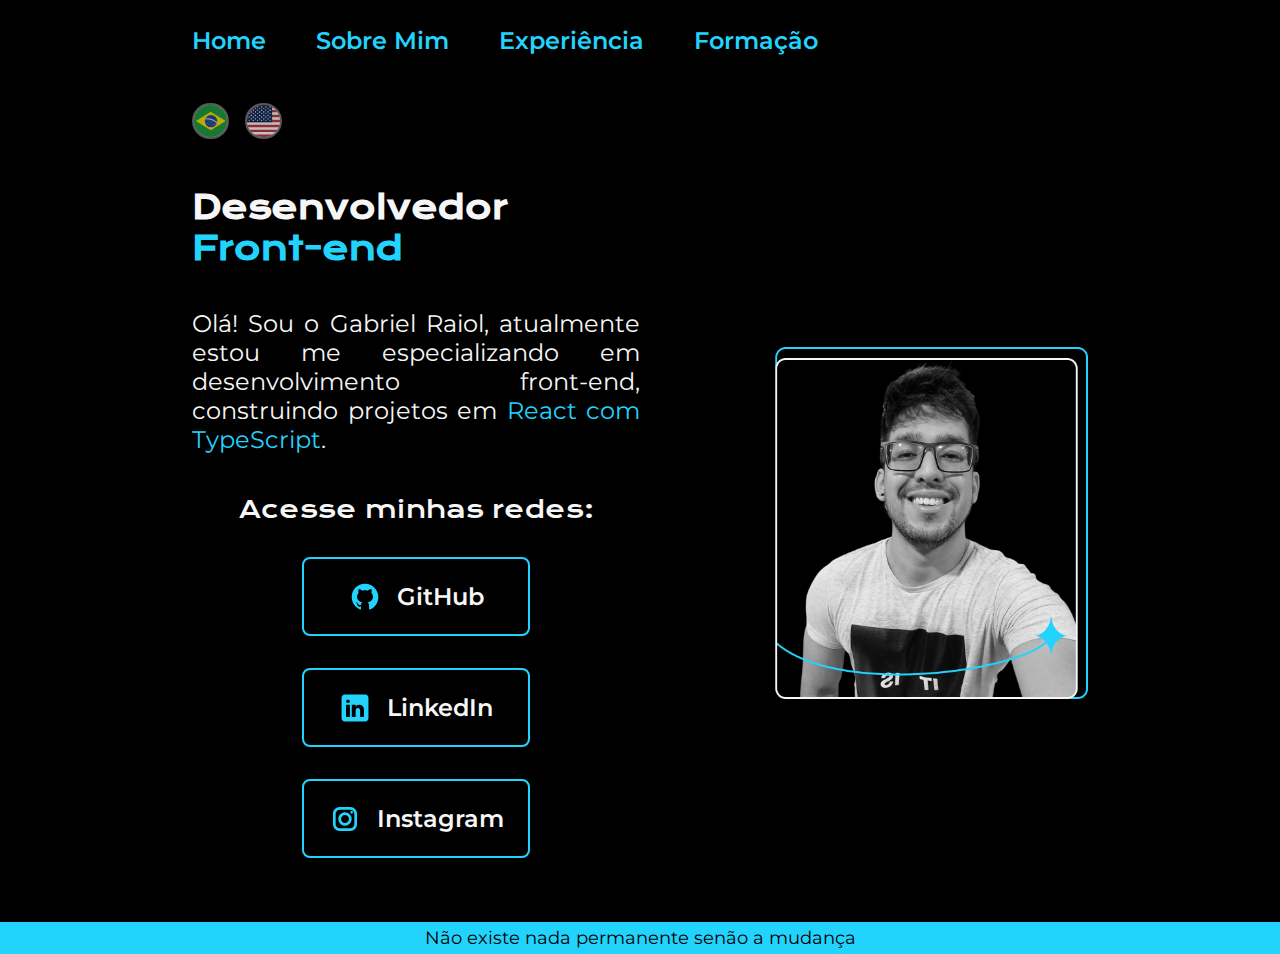
<file: index.html>
<!DOCTYPE html>
<html lang="pt-br">

<head>
    <meta charset="UTF-8">
    <meta name="viewport" content="width=device-width, initial-scale=1.0">
    <title>Gabriel Raiol | Portfolio</title>
    <link rel="stylesheet" href="styles/style.css">
    <link rel="shortcut icon" href="assets/favicon.png" type="image/x-icon">
</head>

<body>
    <header class="cabecalho">
        <nav class="cabecalho__menu -desktop">
            <a class="cabecalho__menu__link" id="dl1" href="index.html"></a>
            <a class="cabecalho__menu__link" id="dl2" href="about.html"></a>
            <a class="cabecalho__menu__link" id="dl3" href="experience.html"></a>
            <a class="cabecalho__menu__link" id="dl4" href="education.html"></a>
        </nav>

        <div class="cabecalho__menu -mobile">
            <button class="cabecalho__menu-button">
                <span class="bar bar1"></span>
                <span class="bar bar2"></span>
                <span class="bar bar3"></span>
            </button>
            <nav class="cabecalho__menu__mobile-links">
                <a class="cabecalho__menu__link" id="ml1" href="index.html"></a>
                <a class="cabecalho__menu__link" id="ml2" href="about.html"></a>
                <a class="cabecalho__menu__link" id="ml3" href="experience.html"></a>
                <a class="cabecalho__menu__link" id="ml4" href="education.html"></a>
            </nav>
        </div>
    </header>

    <div class="botoes_idioma">
        <button role="button" class="botao_idioma" id="pt-BR_button"><img src="assets/br-flag.svg" alt="pt-BR"></button>
        <button role="button" class="botao_idioma" id="en-US_button"><img src="assets/us-flag.svg" alt="en-US"></button>
    </div>

    <main class="apresentacao">
        <section class="apresentacao__conteudo">
            <h1 id="home-title" class="apresentacao__conteudo__titulo -center"></h1>
            <p id="home-content" class="apresentacao__conteudo__paragrafo -center"></p>
            <div class="apresentacao__links">
                <h2 class="apresentacao__links__subtitulo"></h2>
                <a class="apresentacao__links__botoes" href="https://github.com/gabrielraiol" target="_blank">
                    <img src="assets/github.svg">
                    GitHub
                </a>
                <a class="apresentacao__links__botoes" href="https://www.linkedin.com/in/gabrielraiol" target="_blank">
                    <img src="assets/linkedin.svg">
                    LinkedIn
                </a>
                <a class="apresentacao__links__botoes" href="https://www.instagram.com/_gabrielraiol" target="_blank">
                    <img src="assets/instagram.svg">
                    Instagram
                </a>
            </div>
        </section>
        <img class="apresentacao__imagem" src="assets/imagem.png" alt="gabriel_avatar">
    </main>

    <footer class="rodape"></footer>

    <script src="main.js"></script>
</body>

</html>
</file>
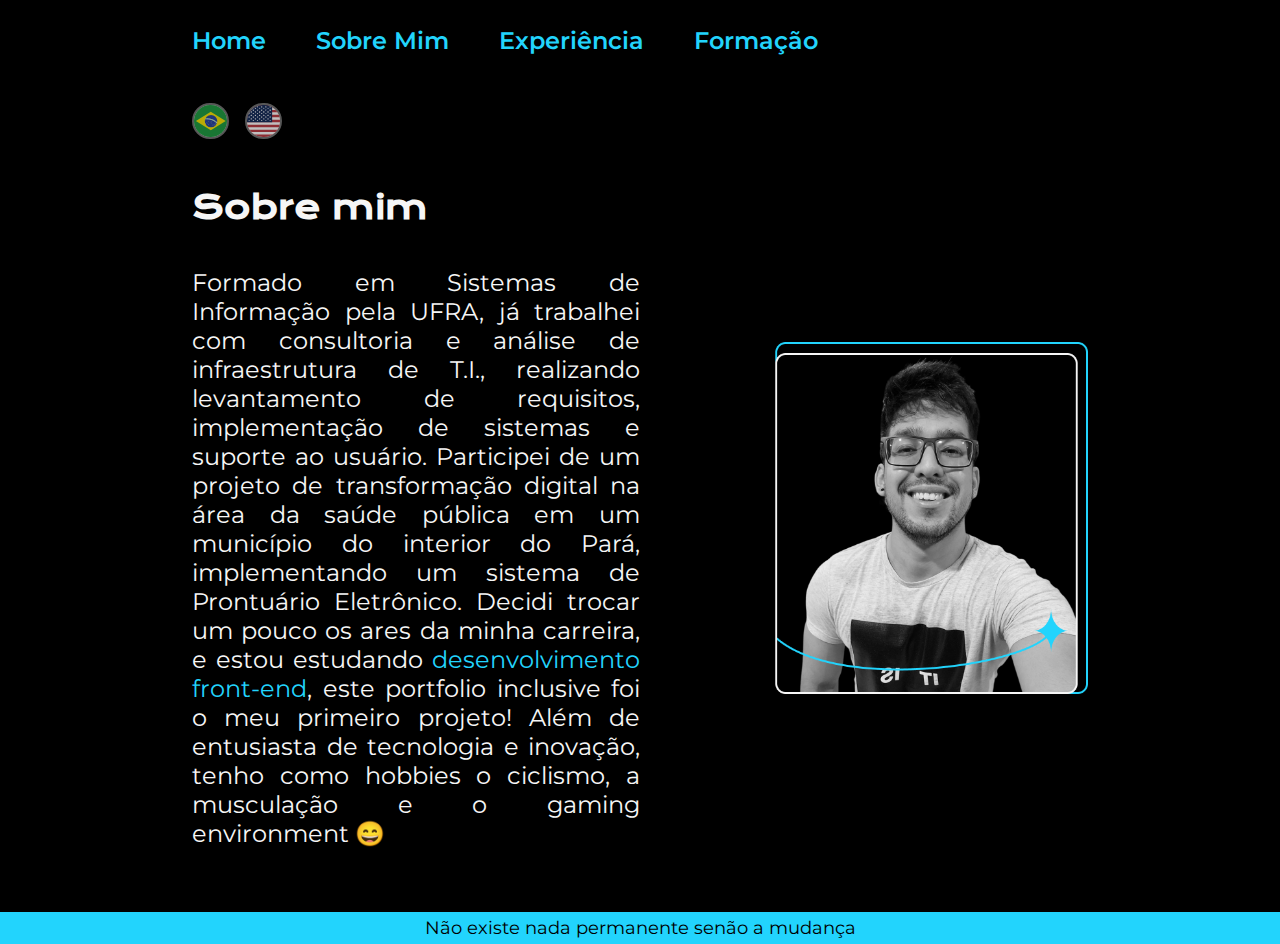
<file: about.html>
<!DOCTYPE html>
<html lang="pt-br">

<head>
    <meta charset="UTF-8">
    <meta name="viewport" content="width=device-width, initial-scale=1.0">
    <title id="about-head-title"></title>
    <link rel="stylesheet" href="styles/style.css">
    <link rel="shortcut icon" href="assets/favicon.png" type="image/x-icon">
</head>

<body>
    <header class="cabecalho">

        <nav class="cabecalho__menu -desktop">
            <a class="cabecalho__menu__link" id="dl1" href="index.html"></a>
            <a class="cabecalho__menu__link" id="dl2" href="about.html"></a>
            <a class="cabecalho__menu__link" id="dl3" href="experience.html"></a>
            <a class="cabecalho__menu__link" id="dl4" href="education.html"></a>
        </nav>

        <div class="cabecalho__menu -mobile">
            <button class="cabecalho__menu-button">
                <span class="bar bar1"></span>
                <span class="bar bar2"></span>
                <span class="bar bar3"></span>
            </button>
            <nav class="cabecalho__menu__mobile-links">
                <a class="cabecalho__menu__link" id="ml1" href="index.html"></a>
                <a class="cabecalho__menu__link" id="ml2" href="about.html"></a>
                <a class="cabecalho__menu__link" id="ml3" href="experience.html"></a>
                <a class="cabecalho__menu__link" id="ml4" href="education.html"></a>
            </nav>
        </div>
    </header>

    <div class="botoes_idioma">
        <button role="button" class="botao_idioma" id="pt-BR_button"><img src="assets/br-flag.svg" alt="pt-BR"></button>
        <button role="button" class="botao_idioma" id="en-US_button"><img src="assets/us-flag.svg" alt="en-US"></button>
    </div>

    <main class="apresentacao">
        <section class="apresentacao__conteudo">
            <h1 id="about-title" class="apresentacao__conteudo__titulo -center"></h1>
            <p id="about-content" class="apresentacao__conteudo__paragrafo -center"></p>
        </section>
        <img class="apresentacao__imagem" src="assets/imagem.png" alt="gabriel_avatar">
    </main>

    <footer class="rodape"></footer>

    <script src="main.js"></script>
</body>

</html>
</file>
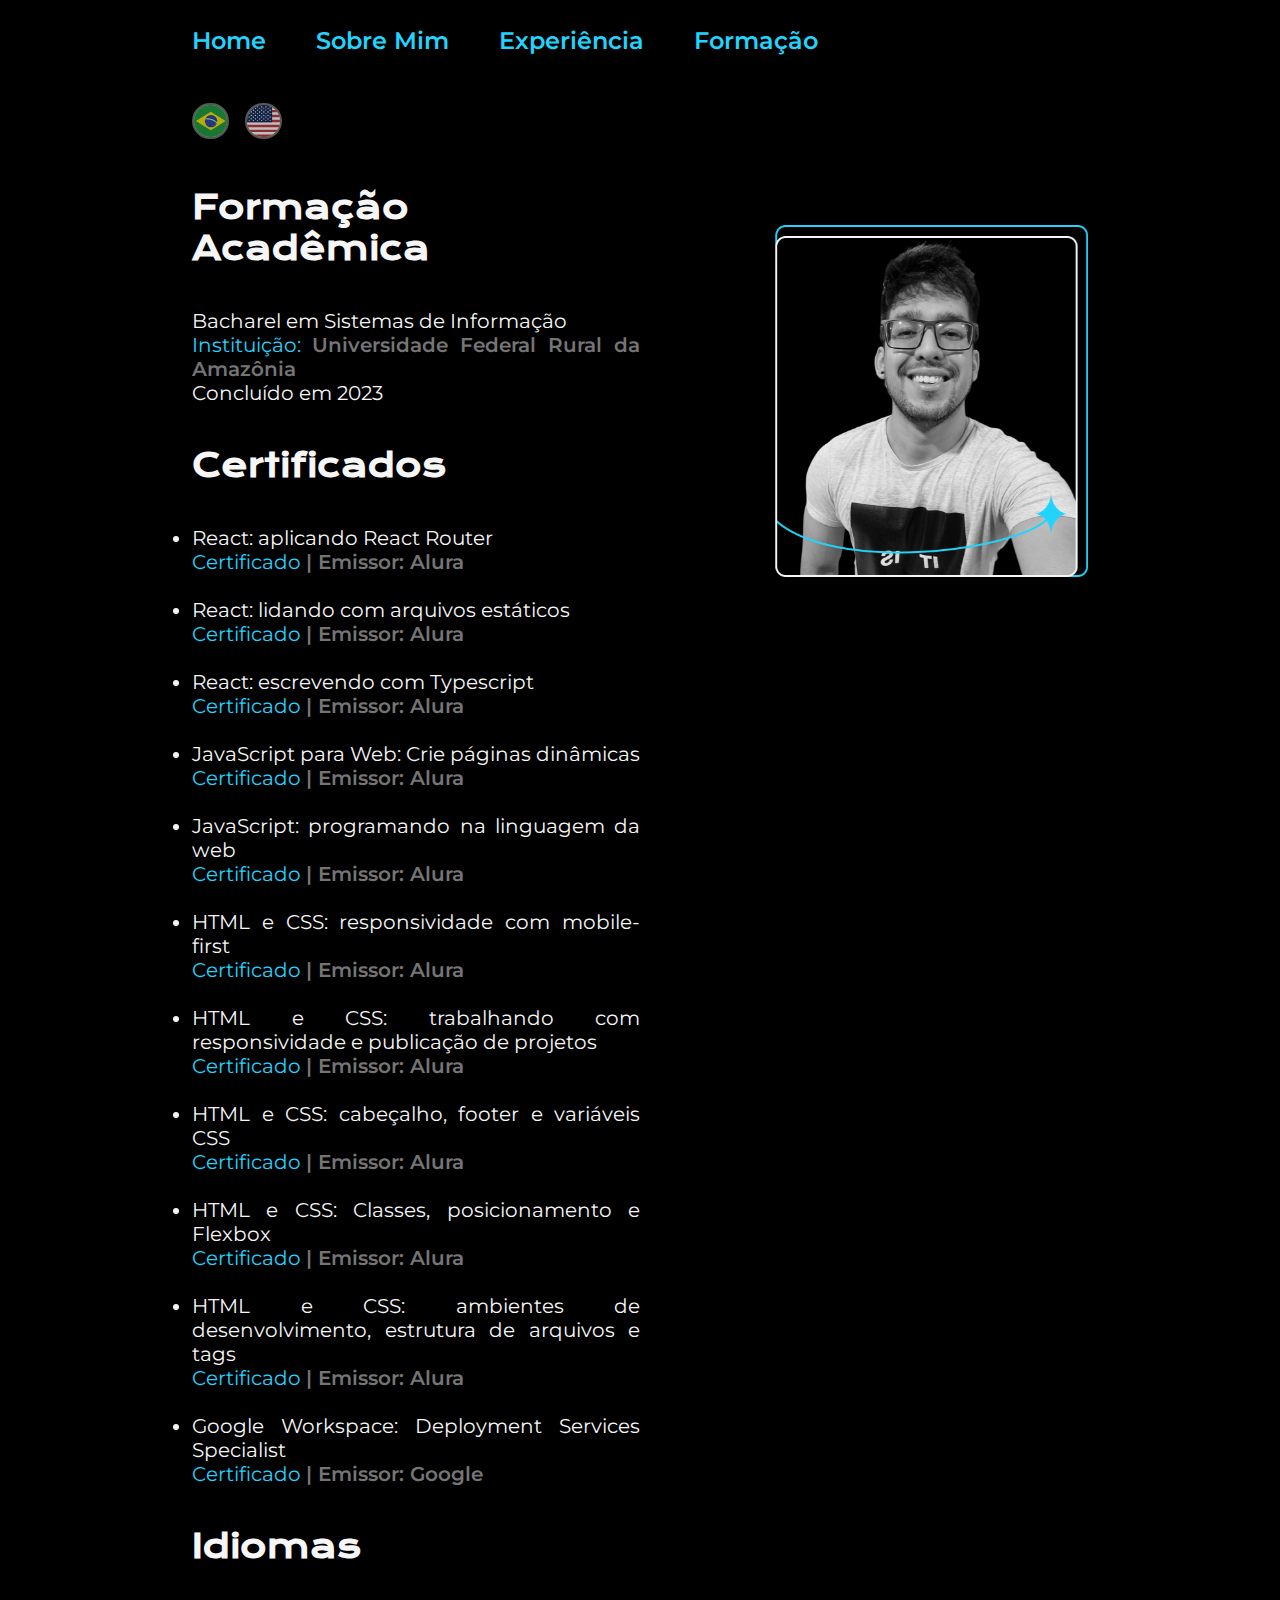
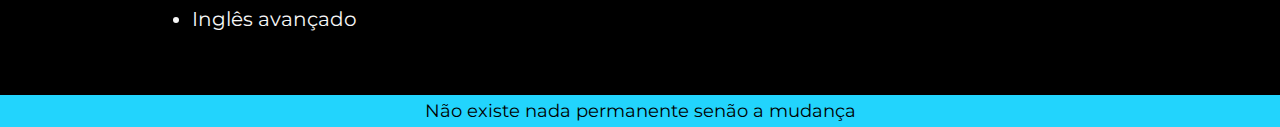
<file: education.html>
<!DOCTYPE html>
<html lang="pt-br">

<head>
    <meta charset="UTF-8">
    <meta name="viewport" content="width=device-width, initial-scale=1.0">
    <title id="edu-head-title"></title>
    <link rel="stylesheet" href="styles/style.css">
    <link rel="shortcut icon" href="assets/favicon.png" type="image/x-icon">
</head>

<body>
    <header class="cabecalho">

        <nav class="cabecalho__menu -desktop">
            <a class="cabecalho__menu__link" id="dl1" href="index.html"></a>
            <a class="cabecalho__menu__link" id="dl2" href="about.html"></a>
            <a class="cabecalho__menu__link" id="dl3" href="experience.html"></a>
            <a class="cabecalho__menu__link" id="dl4" href="education.html"></a>
        </nav>

        <div class="cabecalho__menu -mobile">
            <button class="cabecalho__menu-button">
                <span class="bar bar1"></span>
                <span class="bar bar2"></span>
                <span class="bar bar3"></span>
            </button>
            <nav class="cabecalho__menu__mobile-links">
                <a class="cabecalho__menu__link" id="ml1" href="index.html"></a>
                <a class="cabecalho__menu__link" id="ml2" href="about.html"></a>
                <a class="cabecalho__menu__link" id="ml3" href="experience.html"></a>
                <a class="cabecalho__menu__link" id="ml4" href="education.html"></a>
            </nav>
        </div>
    </header>

    <div class="botoes_idioma">
        <button role="button" class="botao_idioma" id="pt-BR_button"><img src="assets/br-flag.svg" alt="pt-BR"></button>
        <button role="button" class="botao_idioma" id="en-US_button"><img src="assets/us-flag.svg" alt="en-US"></button>
    </div>

    <main class="apresentacao">
        <section class="apresentacao__conteudo">

            <h1 id="edu-academic" class="apresentacao__conteudo__titulo"></h1>

            <ul id="edu-academic-info" class="apresentacao__conteudo__paragrafo -pequeno"></ul>

            <h1 id="edu-certificates" class="apresentacao__conteudo__titulo"></h1>

            <ul class="apresentacao__conteudo__paragrafo -pequeno -initial">
                <li id="edu-certificate-11"></li>
                <br />
                <li id="edu-certificate-10"></li>
                <br />
                <li id="edu-certificate-9"></li>
                <br />
                <li id="edu-certificate-8"></li>
                <br />
                <li id="edu-certificate-7"></li>
                <br />
                <li id="edu-certificate-6"></li>
                <br />
                <li id="edu-certificate-5"></li>
                <br />
                <li id="edu-certificate-4"></li>
                <br />
                <li id="edu-certificate-3"></li>
                <br />
                <li id="edu-certificate-2"></li>
                <br />
                <li id="edu-certificate-1"></li>
            </ul>

            <h1 id="edu-language" class="apresentacao__conteudo__titulo"></h1>
            <ul id="edu-language-content" class="apresentacao__conteudo__paragrafo -pequeno"></ul>

        </section>
        <img class="apresentacao__imagem -sticky" src="assets/imagem.png" alt="gabriel_avatar">
    </main>

    <footer class="rodape"></footer>

    <script src="main.js"></script>
</body>

</html>
</file>
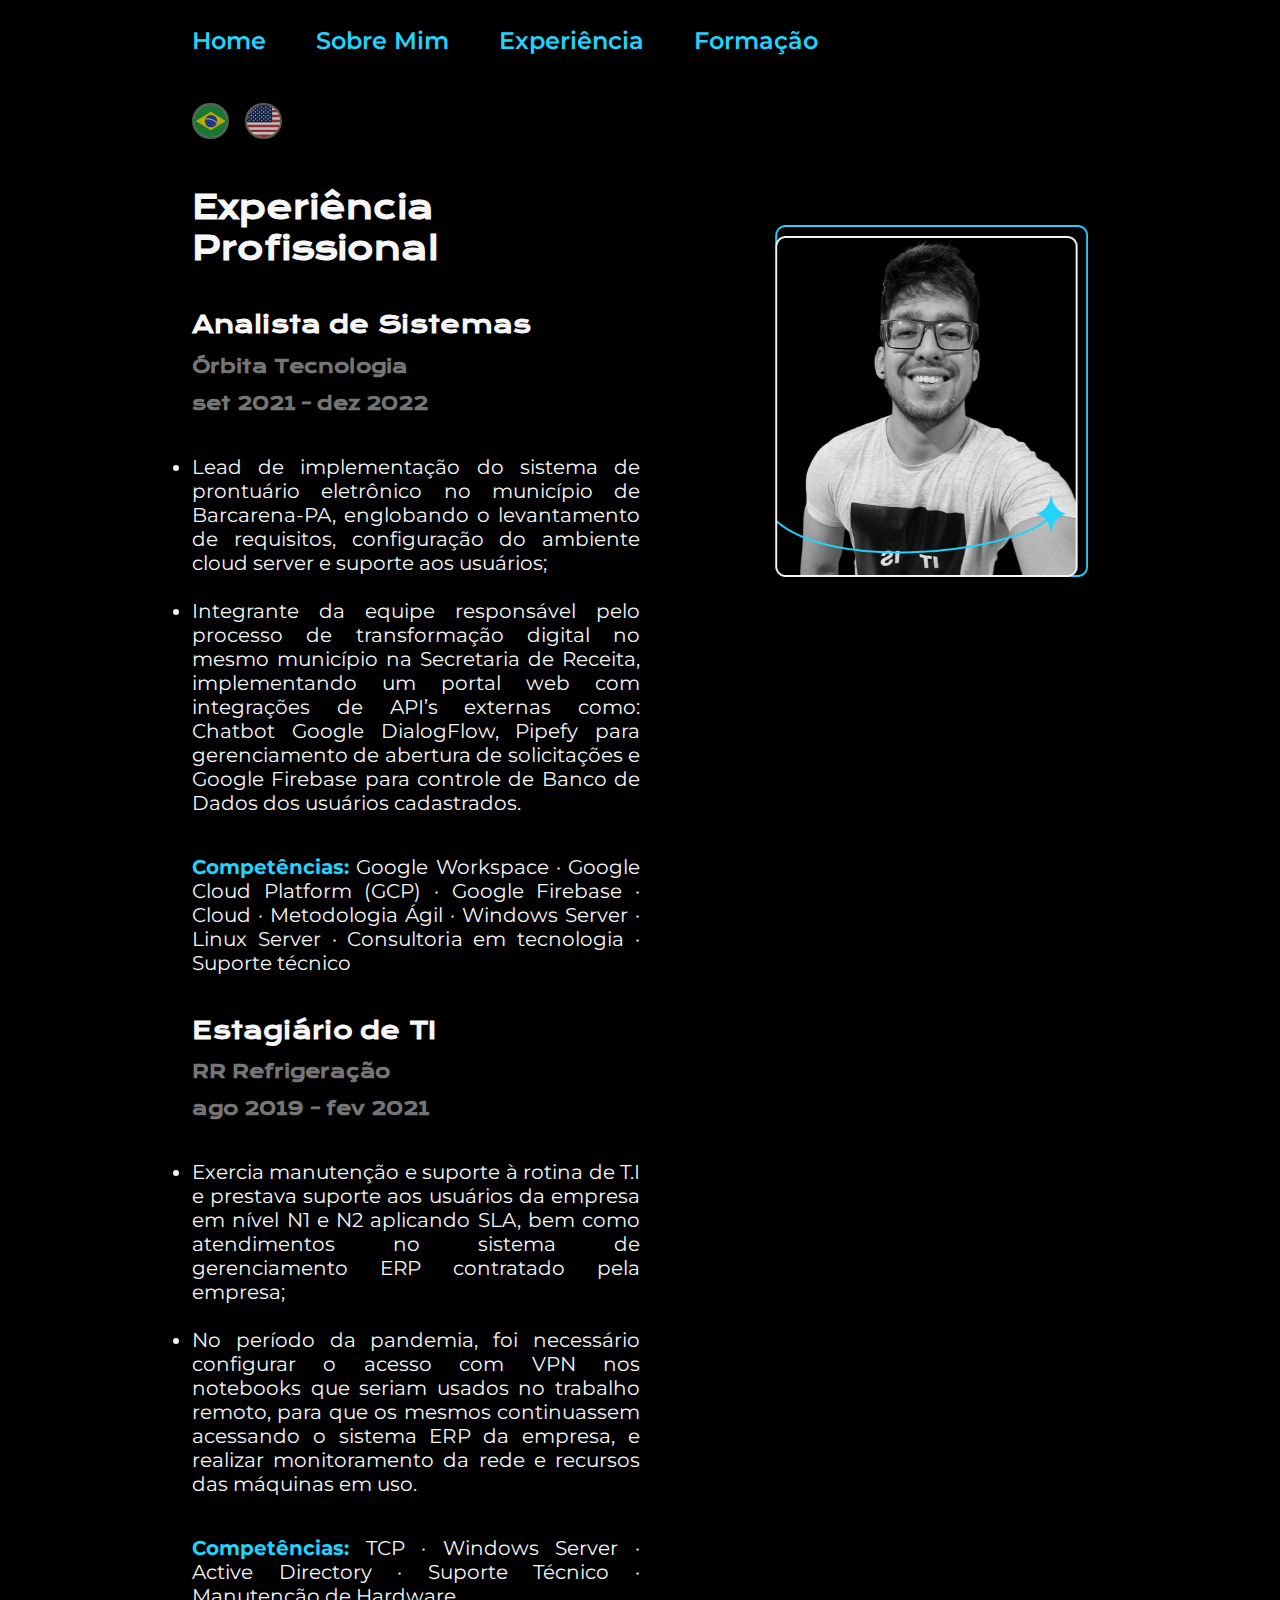
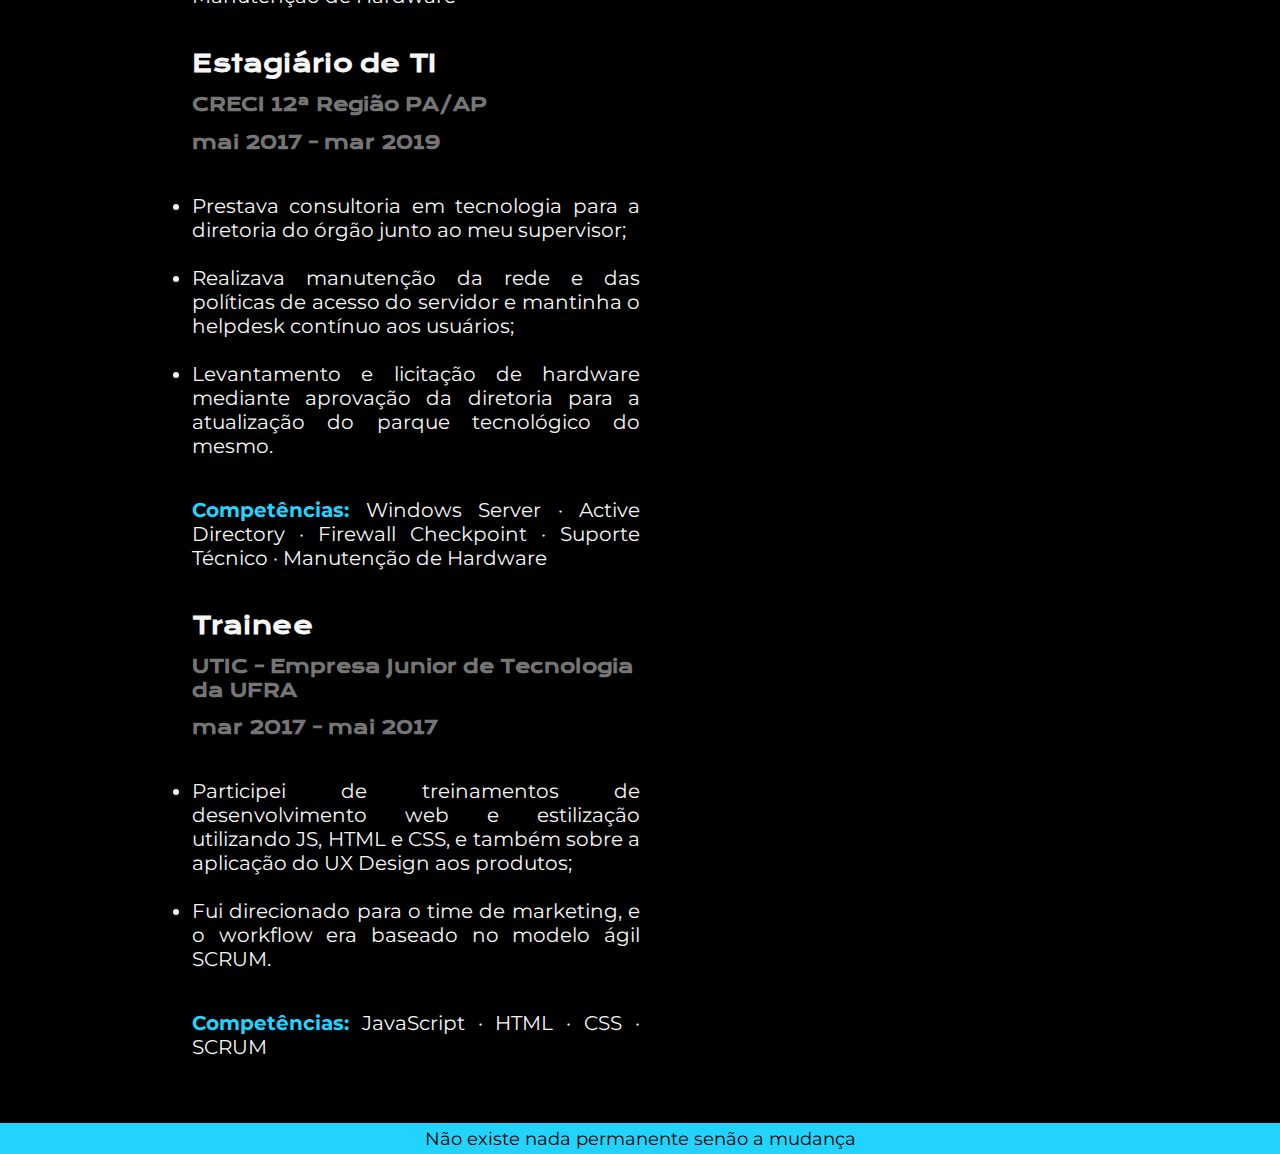
<file: experience.html>
<!DOCTYPE html>
<html lang="pt-br">

<head>
    <meta charset="UTF-8">
    <meta name="viewport" content="width=device-width, initial-scale=1.0">
    <title id="experience-head-title"></title>
    <link rel="stylesheet" href="styles/style.css">
    <link rel="icon" href="assets/favicon.png" type="image/x-icon">
</head>

<body>
    <header class="cabecalho">

        <nav class="cabecalho__menu -desktop">
            <a class="cabecalho__menu__link" id="dl1" href="index.html"></a>
            <a class="cabecalho__menu__link" id="dl2" href="about.html"></a>
            <a class="cabecalho__menu__link" id="dl3" href="experience.html"></a>
            <a class="cabecalho__menu__link" id="dl4" href="education.html"></a>
        </nav>

        <div class="cabecalho__menu -mobile">
            <button class="cabecalho__menu-button">
                <span class="bar bar1"></span>
                <span class="bar bar2"></span>
                <span class="bar bar3"></span>
            </button>
            <nav class="cabecalho__menu__mobile-links">
                <a class="cabecalho__menu__link" id="ml1" href="index.html"></a>
                <a class="cabecalho__menu__link" id="ml2" href="about.html"></a>
                <a class="cabecalho__menu__link" id="ml3" href="experience.html"></a>
                <a class="cabecalho__menu__link" id="ml4" href="education.html"></a>
            </nav>
        </div>
    </header>

    <div class="botoes_idioma">
        <button role="button" class="botao_idioma" id="pt-BR_button"><img src="assets/br-flag.svg" alt="pt-BR"></button>
        <button role="button" class="botao_idioma" id="en-US_button"><img src="assets/us-flag.svg" alt="en-US"></button>
    </div>

    <main class="apresentacao">
        <section class="apresentacao__conteudo">

            <h1 id="experience-title" class="apresentacao__conteudo__titulo"></h1>
            <div class="apresentacao__conteudo__experiencia">
                <h2 id="experience-role-3"></h2>
                <h3 id="experience-company-3"></h3>
                <h3 id="experience-date-3"></h3>
            </div>
            <ul id="experience-content-3" class="apresentacao__conteudo__paragrafo -pequeno -initial"></ul>
            <p id="experience-skills-3" class="apresentacao__conteudo__paragrafo -pequeno"></p>

            <div class="apresentacao__conteudo__experiencia">
                <h2 id="experience-role-2"></h2>
                <h3 id="experience-company-2"></h3>
                <h3 id="experience-date-2"></h3>
            </div>
            <ul id="experience-content-2" class="apresentacao__conteudo__paragrafo -pequeno -initial"></ul>
            <p id="experience-skills-2" class="apresentacao__conteudo__paragrafo -pequeno"></p>

            <div class="apresentacao__conteudo__experiencia">
                <h2 id="experience-role-1"></h2>
                <h3 id="experience-company-1"></h3>
                <h3 id="experience-date-1"></h3>
            </div>
            <ul id="experience-content-1" class="apresentacao__conteudo__paragrafo -pequeno -initial"></ul>
            <p id="experience-skills-1" class="apresentacao__conteudo__paragrafo -pequeno"></p>

            <div class="apresentacao__conteudo__experiencia">
                <h2 id="experience-role-0"></h2>
                <h3 id="experience-company-0"></h3>
                <h3 id="experience-date-0"></h3>
            </div>
            <ul id="experience-content-0" class="apresentacao__conteudo__paragrafo -pequeno -initial"></ul>
            <p id="experience-skills-0" class="apresentacao__conteudo__paragrafo -pequeno"></p>
        </section>
        <img class="apresentacao__imagem -sticky" src="assets/imagem.png" alt="gabriel_avatar">
    </main>

    <footer class="rodape"></footer>

    <script src="main.js"></script>
</body>

</html>
</file>
<file: styles/style.css>
@import url('https://fonts.googleapis.com/css2?family=Krona+One&family=Montserrat&display=swap');

* {
    margin: 0;
    padding: 0;
}

:root {
    --cor-destaque: #22D4FD;
    --cor-fundo: #000000;
    --cor-hover-fundo: #272727;
    --cor-textos: #F6F6F6;
    --cor-textos-2: #757575;
    --fonte-titulo: 'Krona One', sans serif;
    --fonte-texto: 'Montserrat', sans serif;
}

body {
    min-height: 100vh;
    display: flex;
    flex-direction: column;
    box-sizing: border-box;
    background-color: var(--cor-fundo);
    color: var(--cor-textos);
}

h3 {
    color: var(--cor-textos-2);
}

.cabecalho__menu.-mobile {
    display: none;
}

.cabecalho {
    padding: 2% 0% 0% 15%;
}

.cabecalho__menu {
    display: flex;
    gap: 50px;
}

.cabecalho__menu__link {
    font-family: var(--fonte-texto);
    font-size: 1.5rem;
    font-weight: 600;
    color: var(--cor-destaque);
    text-decoration: none;
    transition: all 0.5s;
}

.cabecalho__menu__link:hover {
    font-size: 1.7rem;
}

.botoes_idioma {
    padding: 3rem 15% 0 15%;
    display: flex;
    gap: 1rem;
}

.botao_idioma {
    cursor: pointer;
    width: 2.3rem;
    height: 2.3rem;
    border: 2px solid var(--cor-textos-2);
    border-radius: 50%;
    overflow: hidden;
    opacity: 0.75;
    transition: all 0.5s;
}

.botao_idioma:hover {
    border: 2px solid var(--cor-textos);
    opacity: 1;
}

.apresentacao {
    padding: 3rem 15% 5% 15%;
    display: flex;
    align-items: center;
    justify-content: space-between;
    gap: 82px;
}

.apresentacao__conteudo {
    width: 50%;
    box-sizing: border-box;
    display: flex;
    flex-direction: column;
    gap: 40px;
}

.apresentacao__conteudo__titulo {
    font-size: 2rem;
    font-family: var(--fonte-titulo);
}

.apresentacao__conteudo__paragrafo {
    font-size: 1.5rem;
    font-family: var(--fonte-texto);
    text-align: justify;
}

.apresentacao__conteudo__paragrafo.-pequeno {
    font-size: 1.25rem;
}

.certificado {
    text-decoration: none;
    color: var(--cor-destaque);
    transition: all 0.5s;
}

.emissor {
    color: var(--cor-textos-2);
    font-weight: 600;
}

.certificado:hover {
    font-size: 1.5rem;
}

.apresentacao__links {
    display: flex;
    justify-content: space-between;
    flex-direction: column;
    align-items: center;
    gap: 32px;
}

.apresentacao__links__subtitulo {
    font-family: var(--fonte-titulo);
    font-weight: 400;
    font-size: 1.5rem;
}

.apresentacao__links__botoes {
    display: flex;
    width: 50%;
    align-items: center;
    justify-content: center;
    gap: 1rem;
    padding: 21.5px 0;
    color: var(--cor-textos);
    font-family: var(--fonte-texto);
    font-size: 1.5rem;
    font-weight: 600;
    border: 2px solid var(--cor-destaque);
    border-radius: 8px;
    text-decoration: none;
    transition: all 0.4s;
}

.apresentacao__links__botoes:hover {
    background-color: var(--cor-hover-fundo);
    width: 53%;
}

.cor-destaque {
    color: var(--cor-destaque);
}

strong {
    color: var(--cor-destaque);
}

.apresentacao__conteudo__experiencia {
    display: flex;
    flex-direction: column;
    gap: 0.825rem;
    font-family: var(--fonte-titulo);
}

.apresentacao__imagem {
    width: 35%;
}

.rodape {
    color: var(--cor-fundo);
    background-color: var(--cor-destaque);
    margin-top: auto;
    padding: 0.3rem;
    text-align: center;
    font-family: var(--fonte-texto);
    font-size: 1.125rem;
    font-weight: 400;
}

@media (min-width: 1200px) {

    .apresentacao__imagem.-sticky {
        position: sticky;
        top: 25%;
        align-self: flex-start;
    }

    .botao_idioma:hover {
        width: 2.8rem;
        height: 2.8rem;
    }
}

@media (max-width: 1200px) {

    h2 {
        font-size: 1.25rem;
    }

    h3 {
        font-size: 1.125rem;
    }

    h2, h3 {
        font-weight: normal;
    }

    .cabecalho__menu.-desktop {
        display: none;
    }

    .cabecalho {
        padding: 0;
    }

    .cabecalho__menu.-mobile {
        display: block;
    }

    .cabecalho__menu-button {
        -webkit-tap-highlight-color: transparent;
        background: none;
        border: none;
        cursor: pointer;
        padding: 1.5rem;
        position: absolute;
        left: 0px;
        top: 0px;
        z-index: 1;
    }
    
    .bar {
        background-color: var(--cor-textos);
        display: block;
        height: 3.5px;
        margin: 4px auto;
        width: 30px;
        transition: 0.5s;
    }

    .cabecalho__menu-button.active .bar1 {
        transform: rotate(-45deg) translate(-5px, 5px);
    }
    
    .cabecalho__menu-button.active .bar2 {
        opacity: 0;
    }
    
    .cabecalho__menu-button.active .bar3 {
        transform: rotate(45deg) translate(-5px, -5px);
    }

    .cabecalho__menu__mobile-links {
        display: flex;
        flex-direction: column;
        height: 15rem;
        justify-content: space-around;
        background-color: var(--cor-hover-fundo);
        position: absolute;
        top: 74.5px;
        left: 0px;
        width: 60%;
        text-decoration: none;
        text-align: left;
        transform: translateX(-100%);
        opacity: 0;
        transition: all 0.5s ease;
    }

    .cabecalho__menu__mobile-links.show {
        transform: translateX(0);
        opacity: 1;
    }

    .cabecalho__menu__link {
        color: var(--cor-textos);
        font-size: 1.2rem;
        font-weight: 400;
        padding-left: 1.5rem;
    }

    .cabecalho__menu__link:hover {
        font-size: 1.3rem;
    }

    .botoes_idioma {
        justify-content: center;
        padding: 2rem 15% 0 15%;
    }

    .apresentacao {
        flex-direction: column-reverse;
        padding: 5% 8%;
    }

    .apresentacao__conteudo {
        width: auto;
    }

    .apresentacao__conteudo__titulo {
        font-size: 1.5rem;
    }

    .-center {
        text-align: center;
    }

    .-initial {
        text-align: initial;
    }

    .breakline::before {
        content: "\a";
        white-space: pre;
    }

    .apresentacao__conteudo__paragrafo {
        font-size: 1.125rem;
    }
    
    .apresentacao__conteudo__paragrafo.-pequeno {
        font-size: 1.125rem;
    }

    .apresentacao__links__subtitulo {
        font-size: 1.25rem;
    }

    .apresentacao__links__botoes {
        width: 60%;
        font-size: 1.25rem;
    }

    .apresentacao__links__botoes:hover {
        width: 65%;
    }

    .apresentacao__imagem {
        width: 50%;
        padding-top: 1rem;
    }

    .rodape {
        font-size: 1rem;
        margin-top: 1.125rem;
    }
}
</file>
